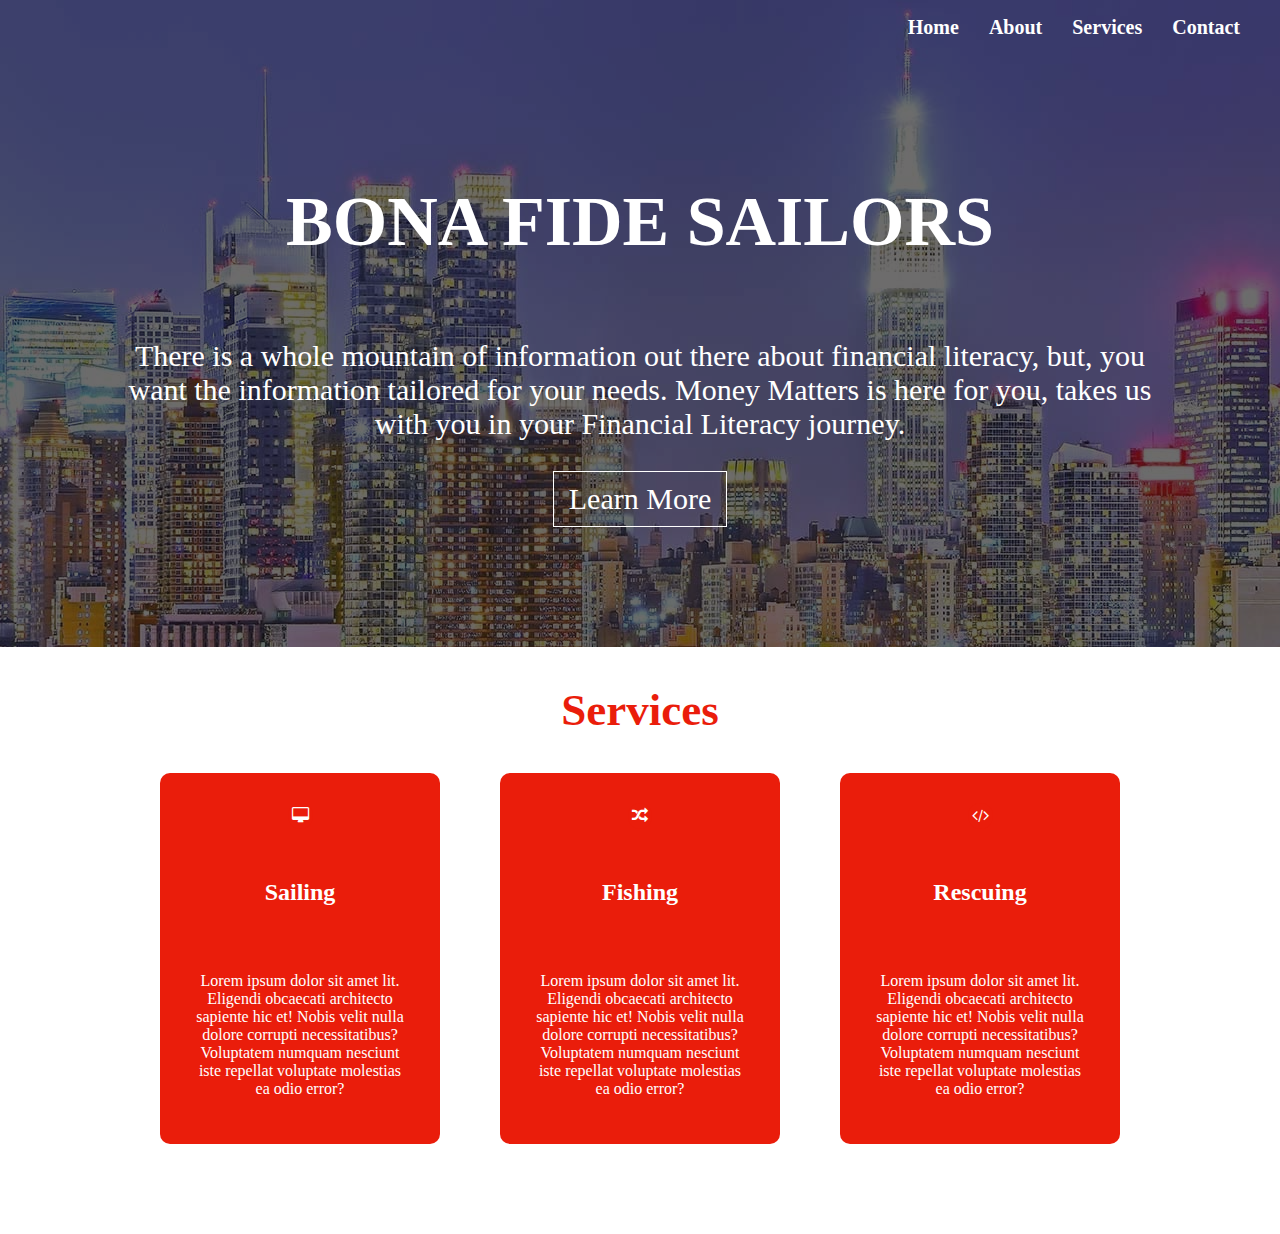
<file: index.html>
<!DOCTYPE html>
<html>
    <head>
        <style>
            html{
                 min-height: 100vh;
                 margin: 0;
            }
            body{
                background: url('./images/coast.jpg');
                min-height: 100vh;
                margin: 0;
                font-family:Cambria, Cochin, Georgia, Times, 'Times New Roman', serif;
            }
        </style>
        <link rel="stylesheet" href="./styles/style.css" />
        <link rel="stylesheet" href="https://cdnjs.cloudflare.com/ajax/libs/font-awesome/4.7.0/css/font-awesome.min.css">
    </head>
    <body>

        <div class="mainContainer">
            <nav class="navbar">
                <ul class="links">
                    <li class="link"><a href="#">Home</a></li>
                    <li class="link"><a href="./pages/about.html">About</a></li>
                    <li class="link"><a href="#">Services</a></li>
                    <li class="link"><a href="#">Contact</a></li>
                </ul>
            </nav>
            <div class="descrip_part">
                <h1 class="title">BONA FIDE SAILORS</h1>
                <p class="description">There is a whole mountain of information out there about financial literacy, but, you want the
                    information tailored for your needs. Money Matters is here for you, takes us with you
                    in your Financial Literacy journey.</p>

                    <a href="#" class="learnmore_btn">Learn More</a>
            </div>
            <div class="services">
                <div class="title">
                    <h2>Services</h2>
                </div>
                <div class="cards">
                    <div class="sailing">
                         <span class="icon"><i class="fa fa-desktop" aria-hidden="true"></i></span>
                         <h2 class="card_title">Sailing</h2>
                         <p class="card_descr">Lorem ipsum dolor sit amet lit. Eligendi obcaecati architecto sapiente hic et! Nobis velit nulla dolore corrupti necessitatibus? Voluptatem numquam nesciunt iste repellat voluptate molestias ea odio error?</p>
                         
                    </div>
                    <div class="fishing">
                        <span class="icon"><i class="fa fa-random" aria-hidden="true"></i></span>
                        <h2 class="card_title">Fishing</h2>
                        <p class="card_descr">Lorem ipsum dolor sit amet lit. Eligendi obcaecati architecto sapiente hic et! Nobis velit nulla dolore corrupti necessitatibus? Voluptatem numquam nesciunt iste repellat voluptate molestias ea odio error?</p>
                        
                    </div>
                    <div class="rescuing">
                        <span class="icon"> <i class="fa fa-code" aria-hidden="true"></i></span>
                        <h2 class="card_title">Rescuing</h2>
                        <p class="card_descr">Lorem ipsum dolor sit amet lit. Eligendi obcaecati architecto sapiente hic et! Nobis velit nulla dolore corrupti necessitatibus? Voluptatem numquam nesciunt iste repellat voluptate molestias ea odio error?</p>
                        
                    </div>
                </div>
            </div>
        </div>

    </body>

</html>
</file>
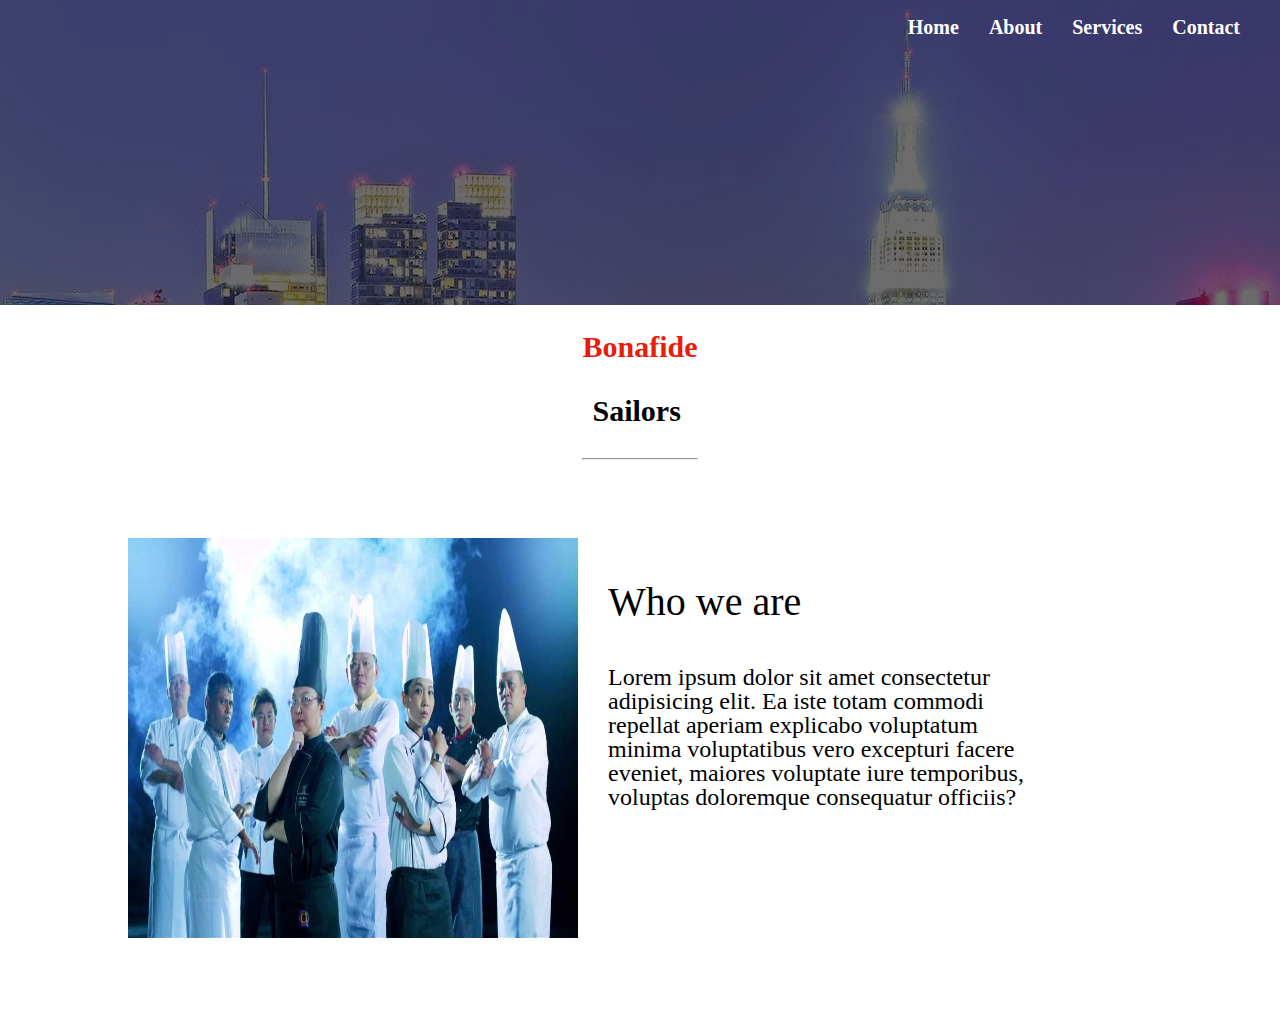
<file: pages/about.html>
<!DOCTYPE html>
<html>
    <head>
        <style>
            html{
                 min-height: 100vh;
                 margin: 0;
            }
            body{
                background: url('../images/coast.jpg');
                min-height: 100vh;
                margin: 0;
                font-family:Cambria, Cochin, Georgia, Times, 'Times New Roman', serif;
            }
        </style>
        <link rel="stylesheet" href="../styles/aboutstyle.css" />
        <link rel="stylesheet" href="https://cdnjs.cloudflare.com/ajax/libs/font-awesome/4.7.0/css/font-awesome.min.css">
    </head>
    <body>

        <div class="mainContainer">
            <nav class="navbar">
                <ul class="links">
                    <li class="link"><a href="../index.html">Home</a></li>
                    <li class="link"><a href="#">About</a></li>
                    <li class="link"><a href="#">Services</a></li>
                    <li class="link"><a href="#">Contact</a></li>
                </ul>
            </nav>
           
            <div class="whoWeAre">
               <div class="title">
                    <h2>Bonafide</h2>
                    <h3>Sailors</h3>
                    <hr class="stroke"/>
               </div>
               <div class="details">
                <img src="../images/chefs.jpg" alt=""/>
                <div class="detdiv">
                    <h3>Who we are</h3>
                    <p class="details">Lorem ipsum dolor sit amet consectetur adipisicing elit. Ea iste totam commodi repellat aperiam explicabo voluptatum minima voluptatibus vero excepturi facere eveniet, maiores voluptate iure temporibus, voluptas doloremque consequatur officiis?</p>
                </div>
               </div>
            </div>
        </div>

    </body>

</html>
</file>
<file: styles/style.css>
.mainContainer
{
    background-color: rgba(19, 18, 18, 0.618);
    min-height: 100vh;
    display: flex;
    flex-direction: column;
}


.navbar .links
{
    color: white;
    display: flex;
    flex-direction: row;
    gap: 30px;
    justify-content: end;
    margin-right: 40px;
}

.link
{
    list-style-type: none;
}
.link a:hover
{
    color: rgb(19, 19, 235);
    border-bottom:2px solid rgb(241, 94, 9);
}
.link a{
    text-decoration: none;
    color: white;
    font-size: 20px;
    font-weight: bold;
}

.descrip_part
{
    display: flex;
    flex-direction: column;
    width: 80%;
    justify-content: center;
    align-items: center;
    color: white;
    margin-top: 80px;
    margin-left: auto;
    margin-right: auto;
    
}

.descrip_part h1{
    font-size: 70px;
}
.descrip_part p{
    font-size: 30px;
    text-align: center;
}

.learnmore_btn
{
    color: white;
    border: 1px solid white;
    padding: 10px 15px;
    text-decoration: none;
    font-size: 30px;
}
.learnmore_btn:hover
{
    background-color: rgb(208, 44, 19);
    transition: 10ms ease-in-out;
}

.services
{
    width: 100%;
    background-color: white;
    margin-top: 120px;
    display: flex;
    flex-direction:column;
    align-items: center;
    justify-content: center;
}

.services .title
{
    color: rgb(234, 29, 11);
    font-size: 30px;
    font-weight: bold;
}

.services .cards
{
    display: flex;
    align-items: center;
    justify-content: space-around;
    gap: 60px;
    margin-left: 160px;
    margin-right: 160px;
    margin-bottom: 90px;
}

.services .cards div{
    background-color:rgb(234, 29, 11);
    color: white;
    display: flex;
    flex-direction: column;
    gap: 30px;
    padding: 30px;
    justify-content: center;
    align-items: center;
    border-radius: 10px;
}
.services .cards div p{
    text-align: center;
}

.services .cards div:hover
{
    background-color: rgb(4, 4, 73);
    transition: 100ms ease-in;
    -webkit-transition: 100ms ease-in-out;
}

.cards .icon
{
    border-radius: 50%;
    background-color:rgb(234, 29, 11); 
    padding: 4px;
}
</file>
<file: styles/aboutstyle.css>
.mainContainer
{
    background-color: rgba(19, 18, 18, 0.618);
    min-height: 100vh;
    display: flex;
    flex-direction: column;
}


.navbar .links
{
    color: white;
    display: flex;
    flex-direction: row;
    gap: 30px;
    justify-content: end;
    margin-right: 40px;
}

.link
{
    list-style-type: none;
}
.link a:hover
{
    color: rgb(19, 19, 235);
    border-bottom:2px solid rgb(241, 94, 9);
}
.link a{
    text-decoration: none;
    color: white;
    font-size: 20px;
    font-weight: bold;
}


.whoWeAre
{
    width: 100%;
    background-color: white;
    margin-top: 250px;
    display: flex;
    flex-direction:column;
    align-items: center;
    justify-content: center;
    padding-bottom: 90px;
}

.whoWeAre .details
{
    display: flex;
    gap: 30px;
    width: 80%;
    margin: auto;
    margin-top: 70px;
}

.whoWeAre .title  h2
{
    color: rgb(234, 29, 11);
    font-size: 30px;
    font-weight: bold;
}
.whoWeAre .title  .stroke
{
    
    color: rgb(234, 29, 11);
}

.whoWeAre .title  h3
{
    
    padding-left: 10px;
    font-weight: bold;
    font-size: 30px;
}

.details img
{
    width: 450px;
    height: 400px;
}
.details .detdiv p{
    font-size: 24px;
    line-height: 24px;
    margin:0;
    animation: 20ms ease-in;
    
}
.details .detdiv h3{
    font-size: 40px;
    font-weight: 100;
}
</file>
